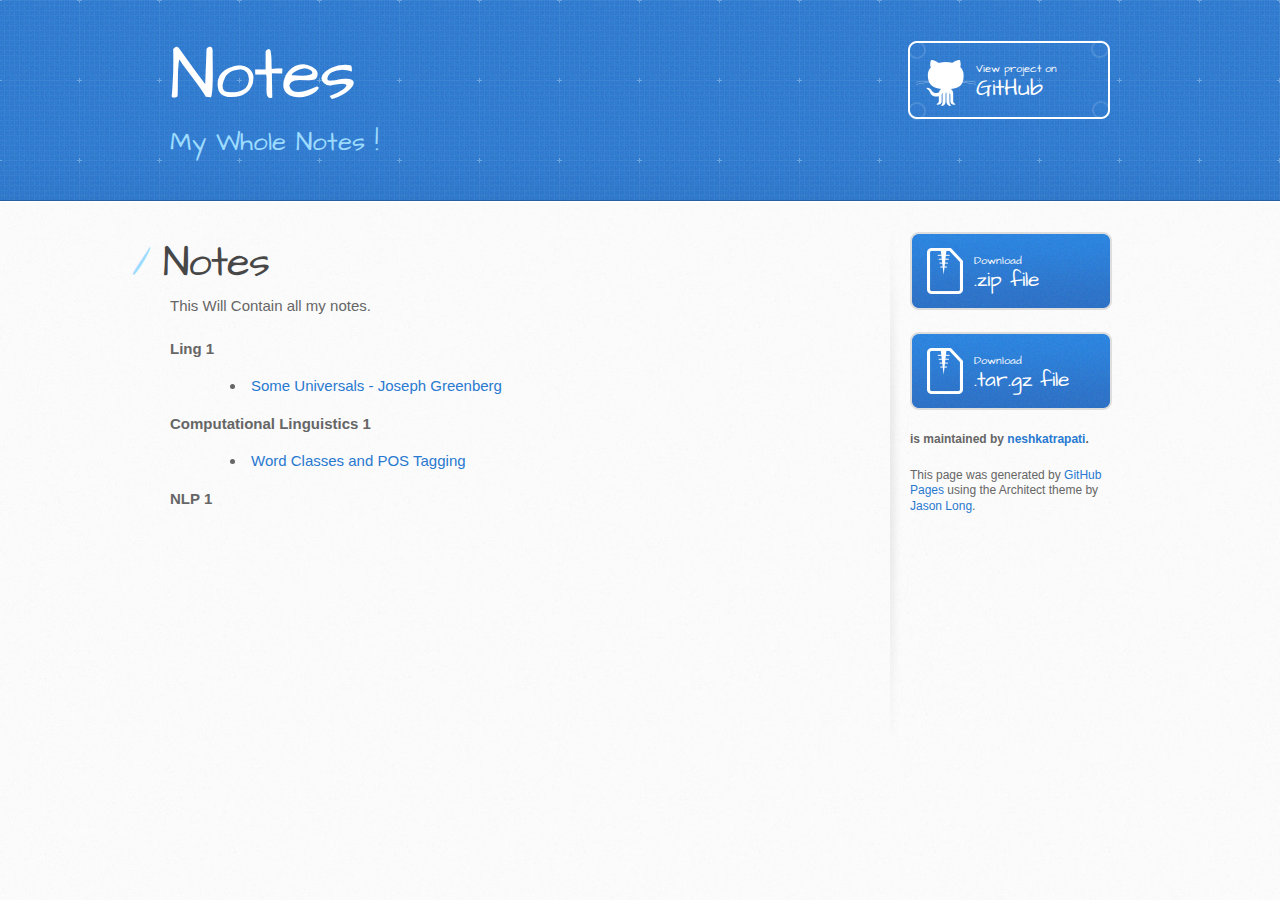
<file: index.html>
<!DOCTYPE html>
<html>
  <head>
    <meta charset='utf-8'>
    <meta http-equiv="X-UA-Compatible" content="chrome=1">
    <meta name="viewport" content="width=device-width, initial-scale=1, maximum-scale=1">
    <link href='https://fonts.googleapis.com/css?family=Architects+Daughter' rel='stylesheet' type='text/css'>
    <link rel="stylesheet" type="text/css" href="stylesheets/stylesheet.css" media="screen" />
    <link rel="stylesheet" type="text/css" href="stylesheets/pygment_trac.css" media="screen" />
    <link rel="stylesheet" type="text/css" href="stylesheets/print.css" media="print" />

    <!--[if lt IE 9]>
    <script src="//html5shiv.googlecode.com/svn/trunk/html5.js"></script>
    <![endif]-->

    <title>Notes by neshkatrapati</title>
  </head>

  <body>
    <header>
      <div class="inner">
        <h1>Notes</h1>
        <h2>My Whole Notes !</h2>
        <a href="https://github.com/neshkatrapati/Notes" class="button"><small>View project on</small>GitHub</a>
      </div>
    </header>

    <div id="content-wrapper">
      <div class="inner clearfix">
        <section id="main-content">
          <h1>Notes</h1>
	

<p>This Will Contain all my notes.</p>
	<b>Ling 1</b>
	<ul>
		<li><a href = "notes/ling1/greenbergs_universals.html">Some Universals - Joseph Greenberg</a></li>
	</ul>
	<b>Computational Linguistics 1</b>
	<ul>
		<li><a href = "notes/cl1/chap8jm.html">Word Classes and POS Tagging</a></li>
	</ul>
	<b>NLP 1</b>
        </section>

        <aside id="sidebar">
          <a href="https://github.com/neshkatrapati/Notes/zipball/master" class="button">
            <small>Download</small>
            .zip file
          </a>
          <a href="https://github.com/neshkatrapati/Notes/tarball/master" class="button">
            <small>Download</small>
            .tar.gz file
          </a>

          <p class="repo-owner"><a href="https://github.com/neshkatrapati/Notes"></a> is maintained by <a href="https://github.com/neshkatrapati">neshkatrapati</a>.</p>

          <p>This page was generated by <a href="pages.github.com">GitHub Pages</a> using the Architect theme by <a href="http://twitter.com/jasonlong">Jason Long</a>.</p>
        </aside>
      </div>
    </div>

  
  </body>
</html>
</file>
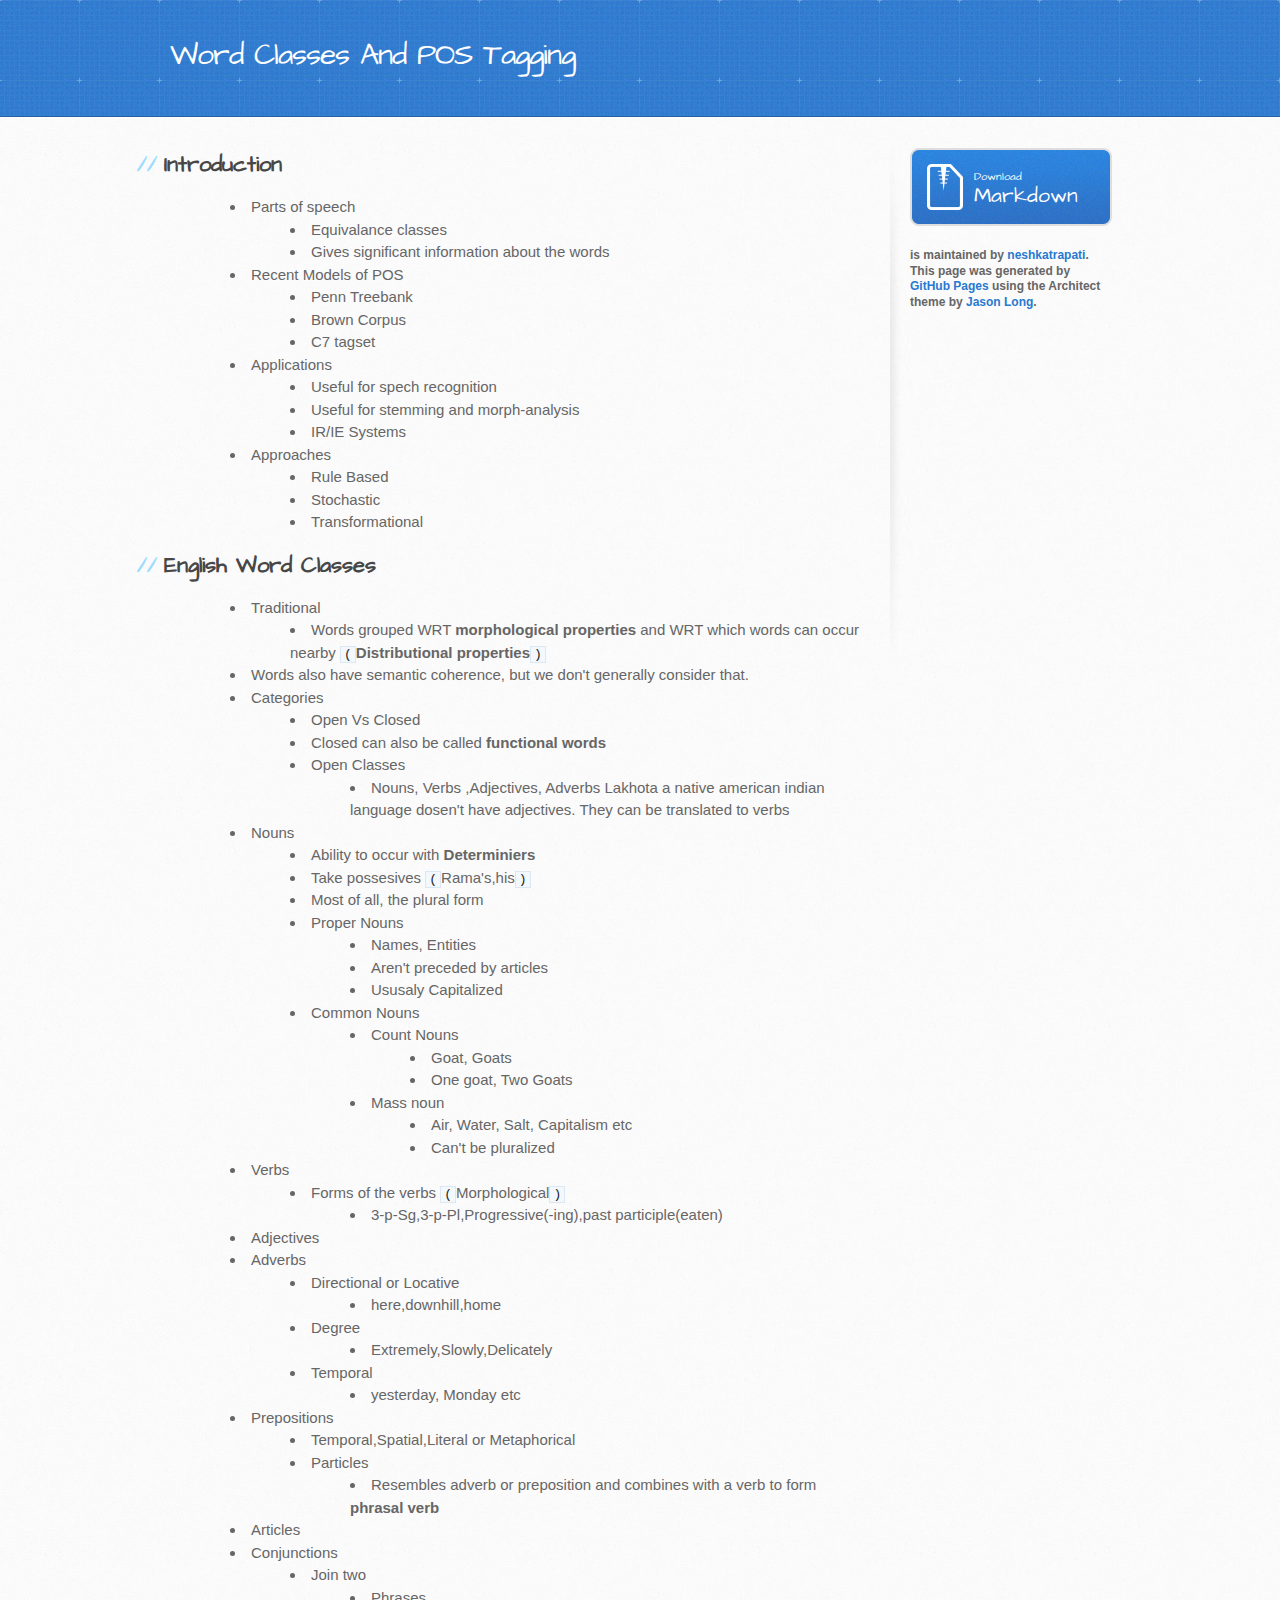
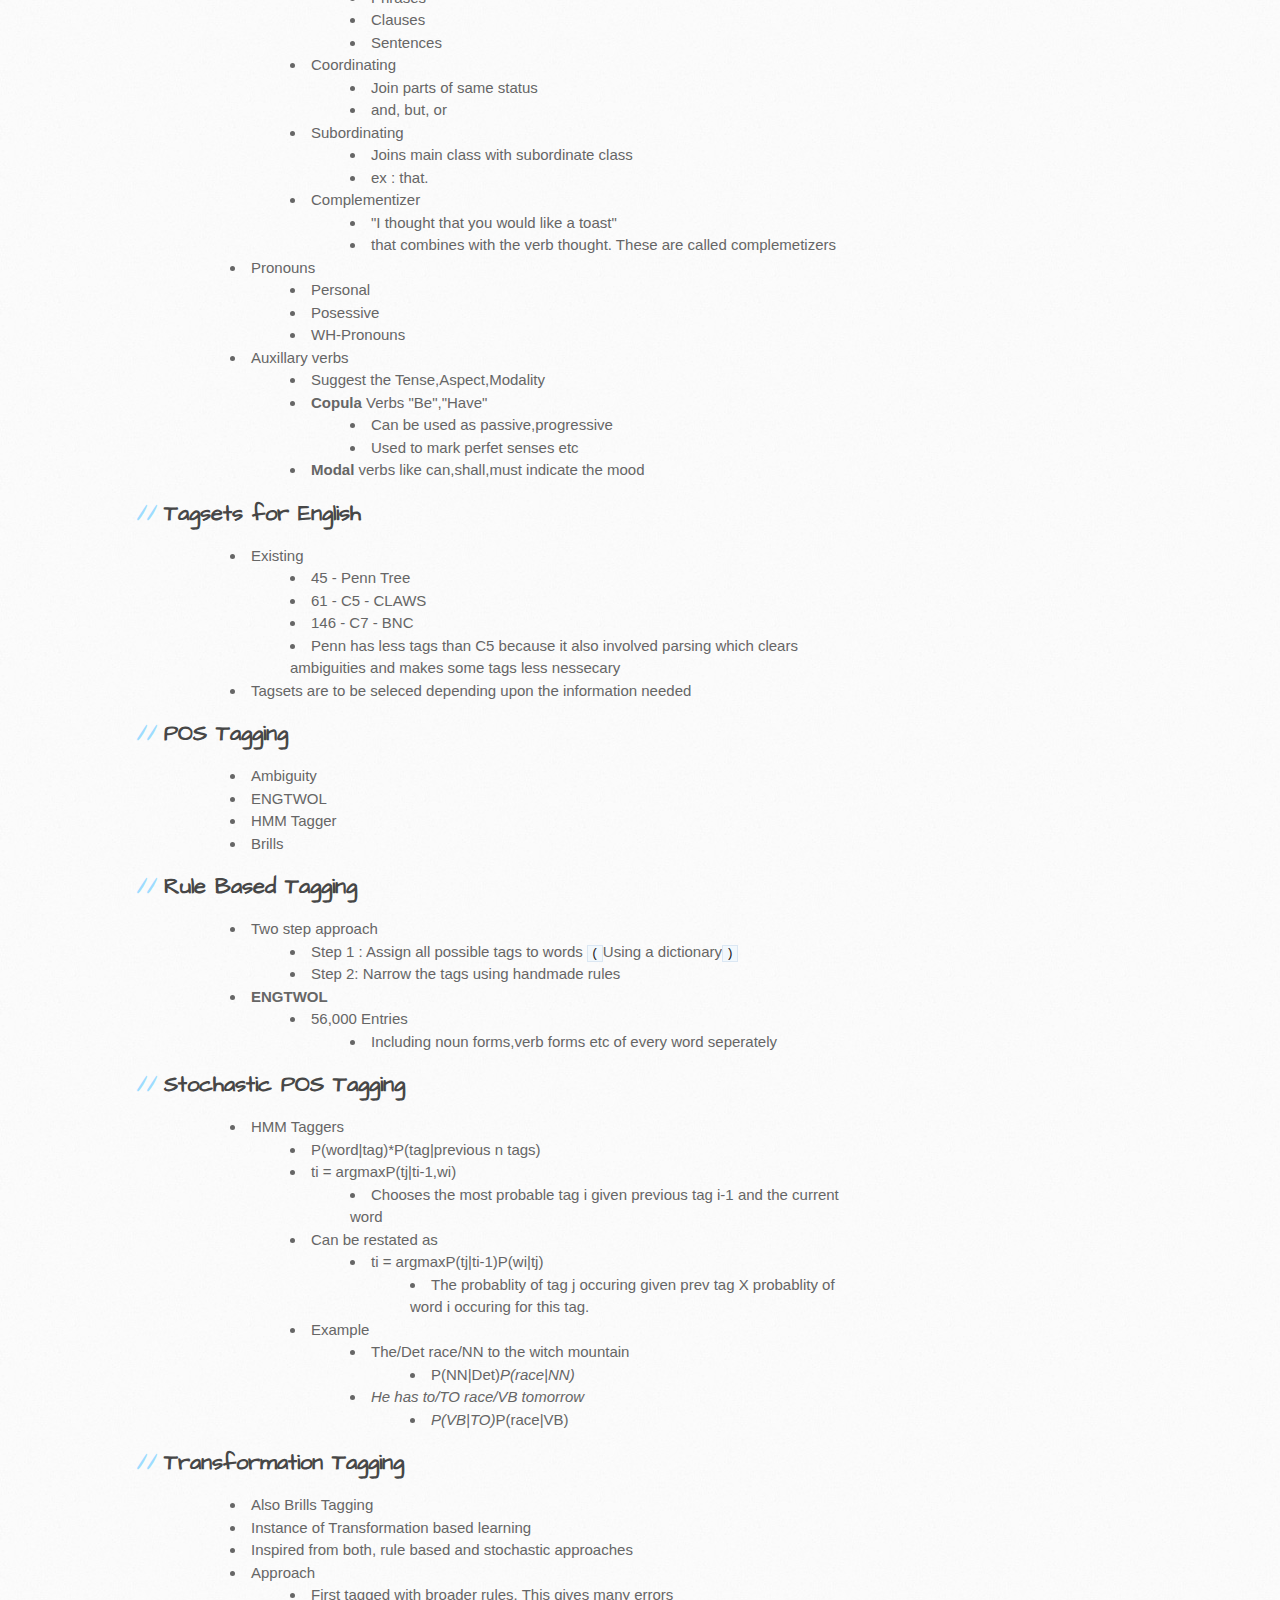
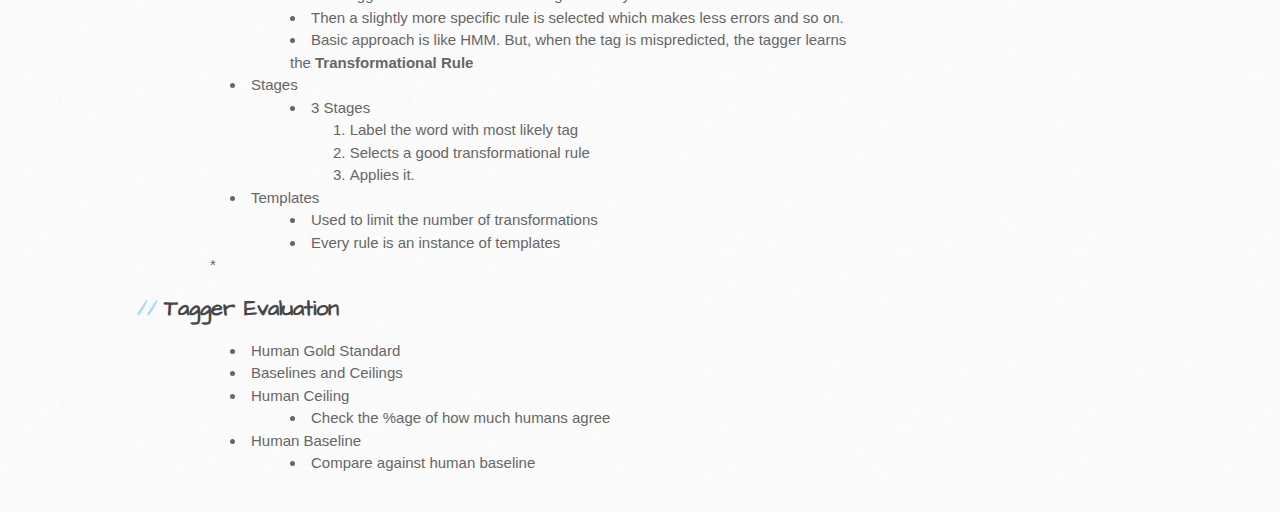
<file: notes/cl1/chap8jm.html>
<html>
<head>
    <meta charset='utf-8'>
    <meta http-equiv="X-UA-Compatible" content="chrome=1">
    <meta name="viewport" content="width=device-width, initial-scale=1, maximum-scale=1">
    <link href='https://fonts.googleapis.com/css?family=Architects+Daughter' rel='stylesheet' type='text/css'>
    <link rel="stylesheet" type="text/css" href="../../stylesheets/stylesheet.css" media="screen" />
    <link rel="stylesheet" type="text/css" href="../../stylesheets/pygment_trac.css" media="screen" />
    <link rel="stylesheet" type="text/css" href="../../stylesheets/print.css" media="print" />
</head>
<body>
    <header>
      <div class="inner">
	<h1 style="font-size:200%">Word Classes And POS Tagging</h1>
      </div>
    </header>


<div id="content-wrapper">
      <div class="inner clearfix">
        <section id="main-content">
<h2>Introduction</h2>

<ul>
<li>Parts of speech
<ul><li>Equivalance classes</li>
<li>Gives significant information about the words </li></ul></li>
<li>Recent Models of POS
<ul><li>Penn Treebank</li>
<li>Brown Corpus </li>
<li>C7 tagset</li></ul></li>
<li>Applications
<ul><li>Useful for spech recognition</li>
<li>Useful for stemming and morph-analysis</li>
<li>IR/IE Systems</li></ul></li>
<li>Approaches
<ul><li>Rule Based</li>
<li>Stochastic</li>
<li>Transformational</li></ul></li>
</ul>

<h2>English Word Classes</h2>

<ul>
<li>Traditional

<ul><li>Words grouped WRT <strong>morphological properties</strong> and WRT which words can occur nearby <code>(</code><strong>Distributional properties</strong><code>)</code></li></ul>

</li>
<li>Words also have semantic coherence, but we don't generally consider that.</li>
<li>Categories
<ul><li>Open Vs Closed</li>
<li>Closed can also be called <strong>functional words</strong></li>
<li>Open Classes
<ul><li>  Nouns, Verbs ,Adjectives, Adverbs
Lakhota a native american indian language dosen't have adjectives. They can be translated to verbs</li></ul></li></ul></li>
<li>Nouns 

<ul><li>Ability to occur with <strong>Determiniers</strong></li>
<li>Take possesives <code>(</code>Rama's,his<code>)</code></li>
<li>Most of all, the plural form </li>
<li>Proper Nouns 
<ul><li>Names, Entities </li>
<li>Aren't preceded by articles</li>
<li>Ususaly Capitalized</li></ul></li>
<li>Common Nouns 
<ul><li>Count Nouns 
<ul><li>Goat, Goats </li>
<li>One goat, Two Goats</li></ul></li>
<li>Mass noun 
<ul><li>Air, Water, Salt, Capitalism etc </li>
<li>Can't be pluralized </li></ul></li></ul></li></ul>

</li>
<li>Verbs 

<ul><li>Forms of the verbs <code>(</code>Morphological<code>)</code>
<ul><li>3-p-Sg,3-p-Pl,Progressive(-ing),past participle(eaten)</li></ul></li></ul>

</li>
<li>Adjectives</li>
<li>Adverbs 

<ul><li>Directional or Locative
<ul><li>here,downhill,home</li></ul></li>
<li>Degree
<ul><li>Extremely,Slowly,Delicately</li></ul></li>
<li>Temporal 
<ul><li>yesterday, Monday etc</li></ul></li></ul>

</li>
<li>Prepositions 

<ul><li>Temporal,Spatial,Literal or Metaphorical</li>
<li>Particles 
<ul><li>Resembles adverb or preposition and combines with a verb to form <strong>phrasal verb</strong></li></ul></li></ul>

</li>
<li>Articles</li>
<li>Conjunctions 

<ul><li>Join two 
<ul><li>Phrases</li>
<li>Clauses</li>
<li>Sentences</li></ul></li>
<li>Coordinating 
<ul><li>Join parts of same status </li>
<li>and, but, or </li></ul></li>
<li>Subordinating 
<ul><li>Joins main class with subordinate class</li>
<li>ex : that.</li></ul></li>
<li>Complementizer
<ul><li>"I thought that you would like a toast"</li>
<li>that combines with the verb thought. These are called complemetizers</li></ul></li></ul>

</li>
<li>Pronouns 

<ul><li>Personal</li>
<li>Posessive</li>
<li>WH-Pronouns</li></ul>

</li>
<li>Auxillary verbs 

<ul><li>Suggest the Tense,Aspect,Modality</li>
<li><strong>Copula</strong> Verbs "Be","Have"
<ul><li>Can be used as passive,progressive</li>
<li>Used to mark perfet senses etc</li></ul></li>
<li><strong>Modal</strong> verbs like can,shall,must indicate the mood</li></ul>

</li>
</ul>

<h2>Tagsets for English</h2>
</blockquote>

<ul>
<li>Existing 
<ul><li>45 - Penn Tree</li>
<li>61 - C5 - CLAWS</li>
<li>146 - C7 - BNC</li>
<li>Penn has less tags than C5 because it also involved parsing which clears ambiguities and makes some tags less nessecary</li></ul></li>
<li>Tagsets are to be seleced depending upon the information needed</li>
</ul>

<h2>POS Tagging</h2>

<ul>
<li>Ambiguity</li>
<li>ENGTWOL</li>
<li>HMM Tagger</li>
<li>Brills </li>
</ul>

<h2>Rule Based Tagging</h2>

<ul>
<li>Two step approach 
<ul><li>Step 1 : Assign all possible tags to words <code>(</code>Using a dictionary<code>)</code></li>
<li>Step 2: Narrow the tags using handmade rules</li></ul></li>
<li><strong>ENGTWOL</strong>
<ul><li>56,000 Entries 
<ul><li>Including noun forms,verb forms etc of every word seperately</li></ul></li></ul></li>
</ul>

<h2>Stochastic POS Tagging</h2>

<ul>
<li>HMM Taggers
<ul><li>P(word|tag)*P(tag|previous n tags)</li>
<li>ti = argmaxP(tj|ti-1,wi)
<ul><li>Chooses the most probable tag i given previous tag i-1 and the current word </li></ul></li>
<li>Can be restated as 
<ul><li>ti = argmaxP(tj|ti-1)P(wi|tj)
<ul><li>The probablity of tag j occuring given prev tag X probablity of word i occuring for this tag.</li></ul></li></ul></li>
<li>Example 
<ul><li>The/Det race/NN to the witch mountain
<ul><li>P(NN|Det)<em>P(race|NN)</li></ul></li>
<li>He has to/TO race/VB tomorrow 
<ul><li>P(VB|TO)</em>P(race|VB)</li></ul></li></ul></li></ul></li>
</ul>

<h2>Transformation Tagging</h2>

<ul>
<li>Also Brills Tagging </li>
<li>Instance of Transformation based learning </li>
<li>Inspired from both, rule based and stochastic approaches</li>
<li>Approach 
<ul><li>First tagged with broader rules. This gives many errors</li>
<li>Then a slightly more specific rule is selected which makes less errors and so on. </li>
<li>Basic approach is like HMM. But, when the tag is mispredicted, the tagger learns the <strong>Transformational Rule</strong></li></ul></li>
<li>Stages 
<ul><li>3 Stages
<ol><li>Label the word with most likely tag</li>
<li>Selects a good transformational rule </li>
<li>Applies it.</li></ol></li></ul></li>
<li>Templates 
<ul><li>Used to limit the number of transformations </li>
<li>Every rule is an instance of templates</li></ul></li>
* 
</ul>

<h2>Tagger Evaluation</h2>

<ul>
<li>Human Gold Standard </li>
<li>Baselines and Ceilings</li>
<li>Human Ceiling 
<ul><li>Check the %age of how much humans agree</li></ul></li>
<li>Human Baseline 
<ul><li>Compare against human baseline</li></ul></li>
</ul>
</section>
<aside id="sidebar">
 <a href="Chap8JM.md" class="button">
            <small>Download </small>
            Markdown
          </a>

          <p class="repo-owner"><a href="https://github.com/neshkatrapati/Notes"></a> is maintained by <a href="https://github.com/neshkatrapati">neshkatrapati</a>.

          This page was generated by <a href="pages.github.com">GitHub Pages</a> using the Architect theme by <a href="http://twitter.com/jasonlong">Jason Long</a>.
        </aside>
</div>
</div>
</html>
</file>
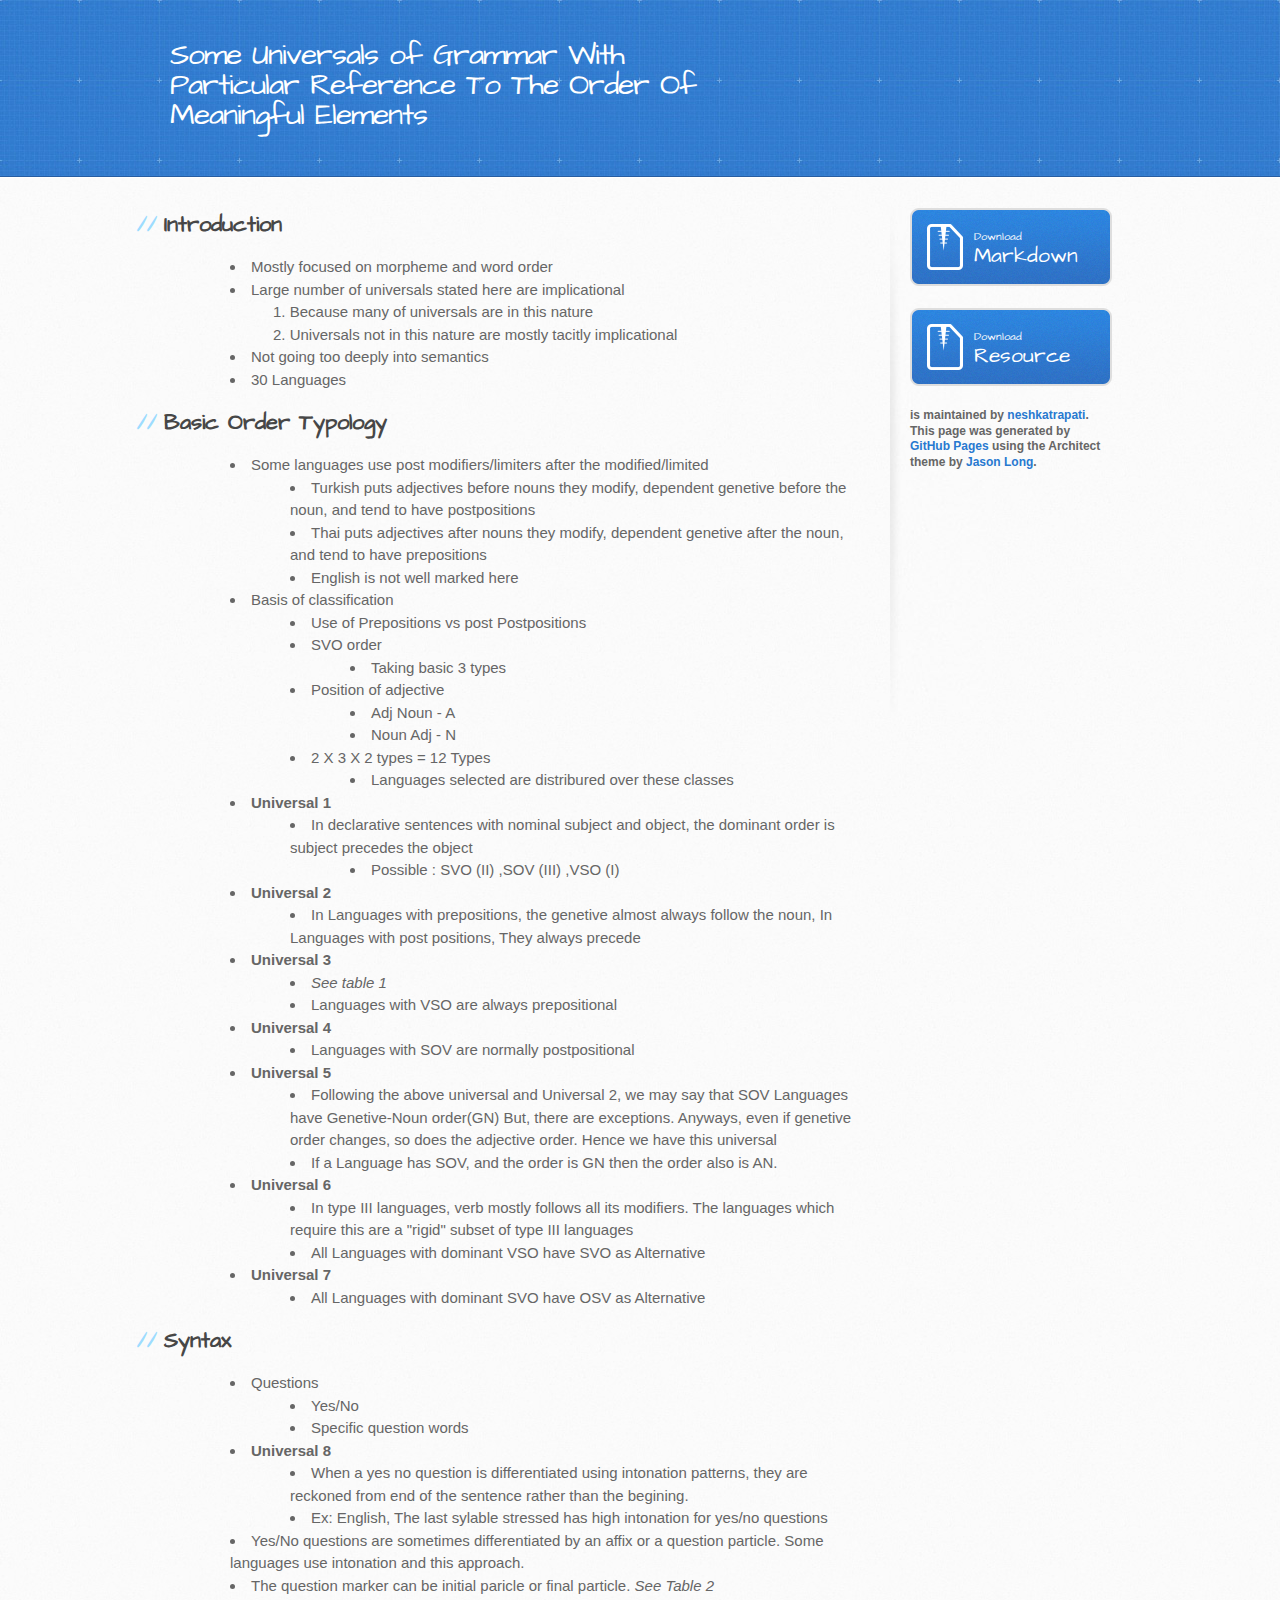
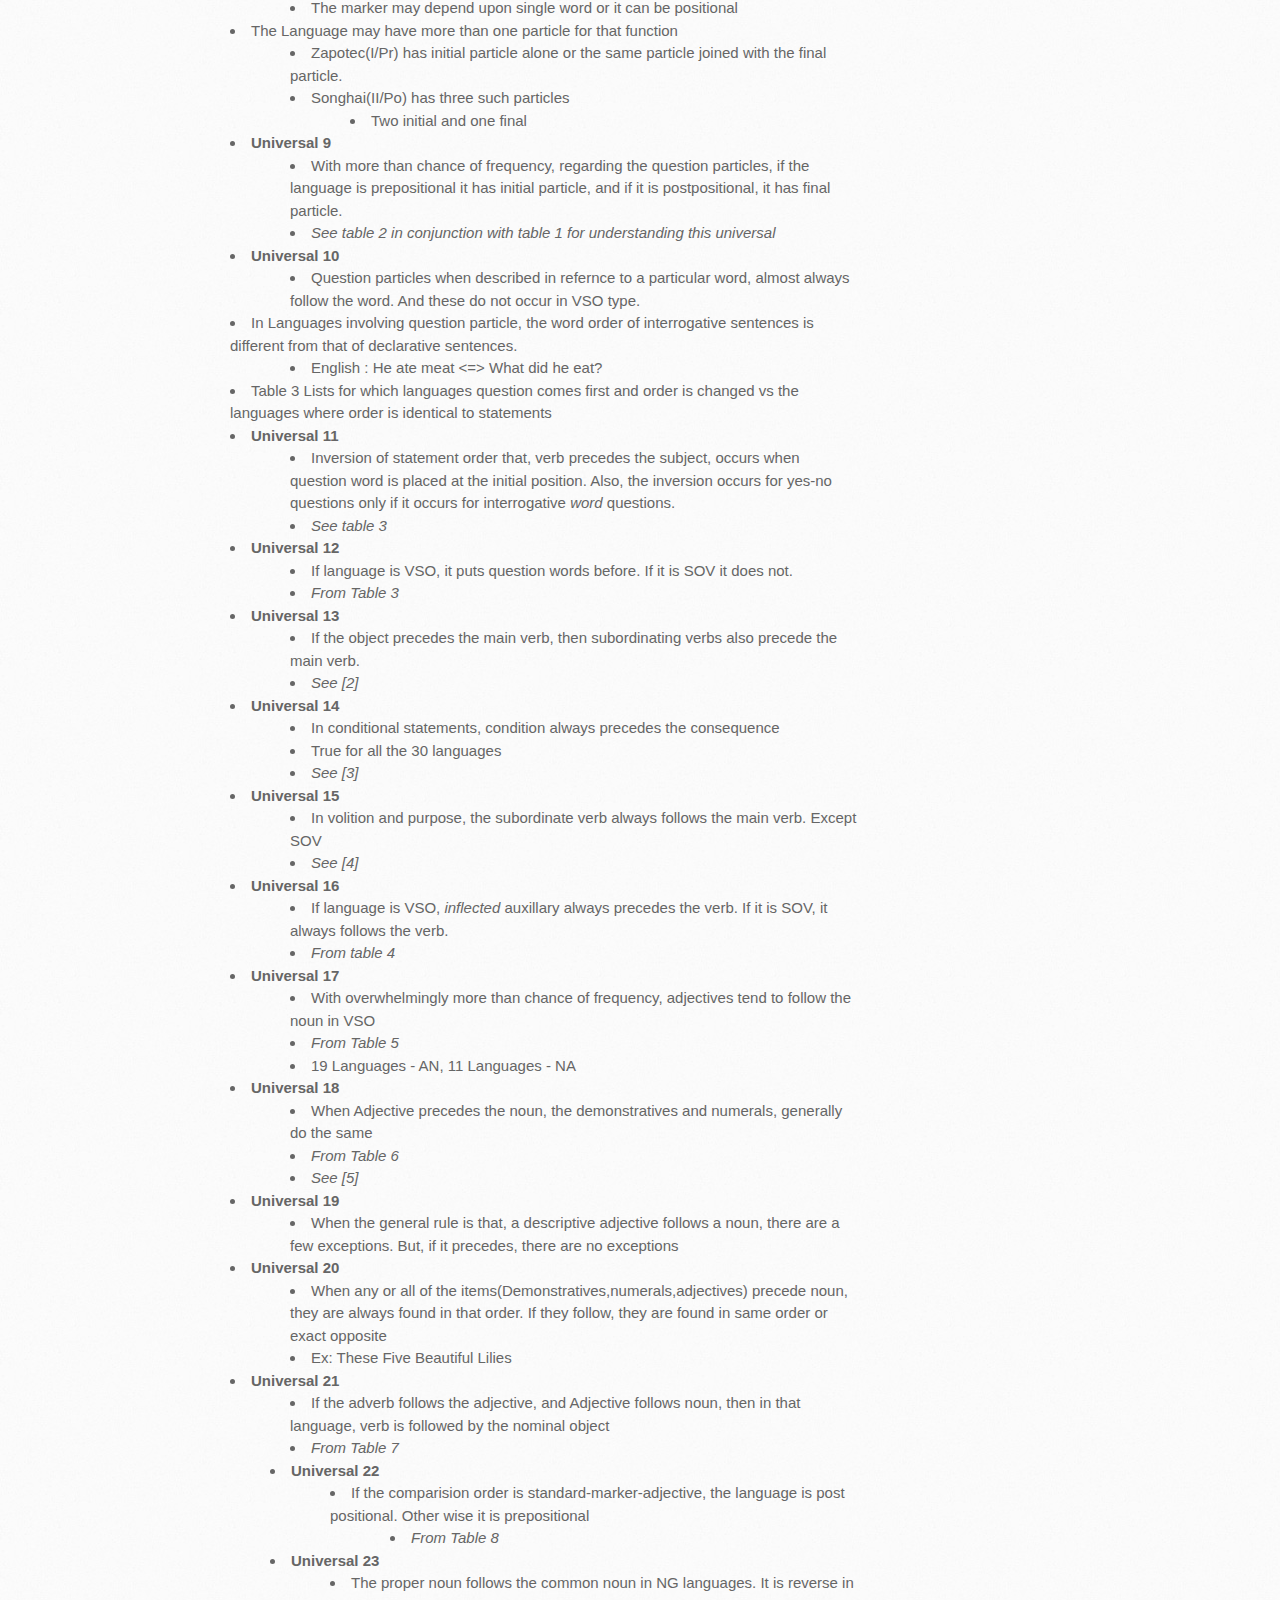
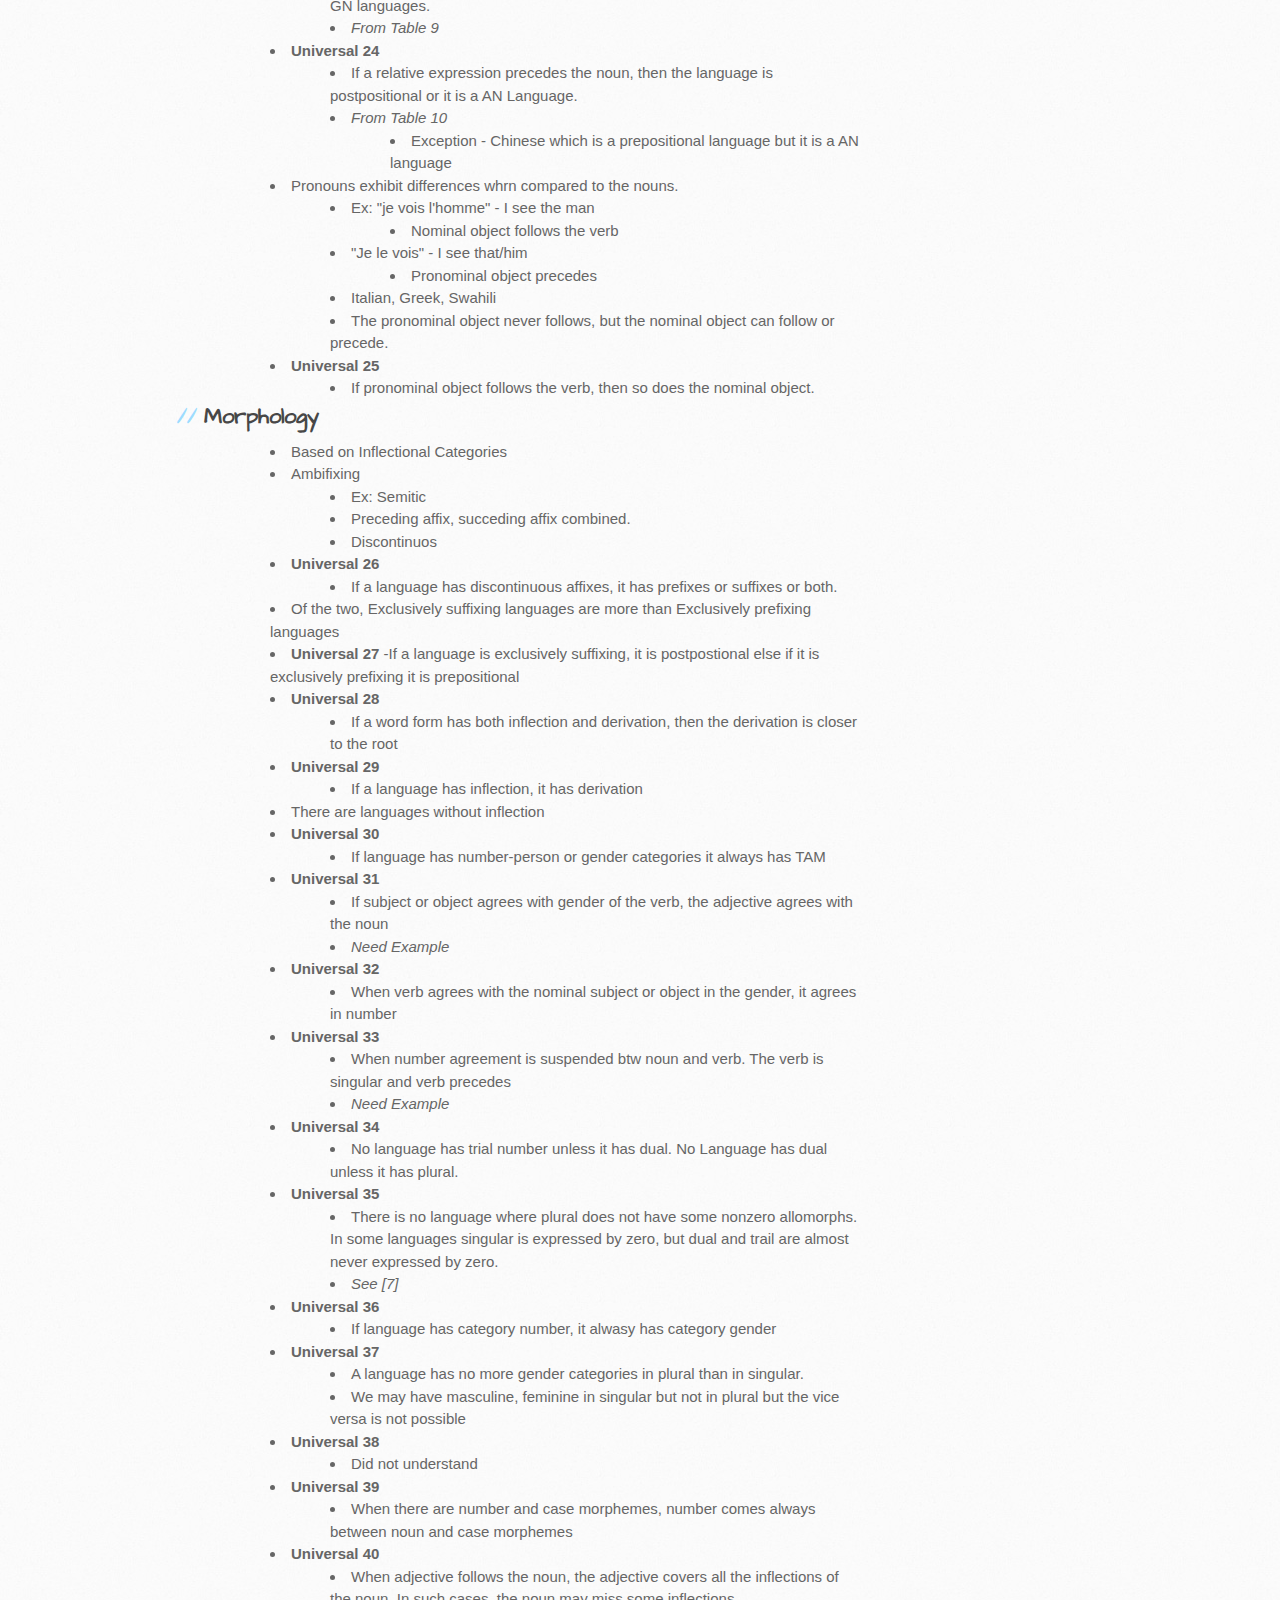
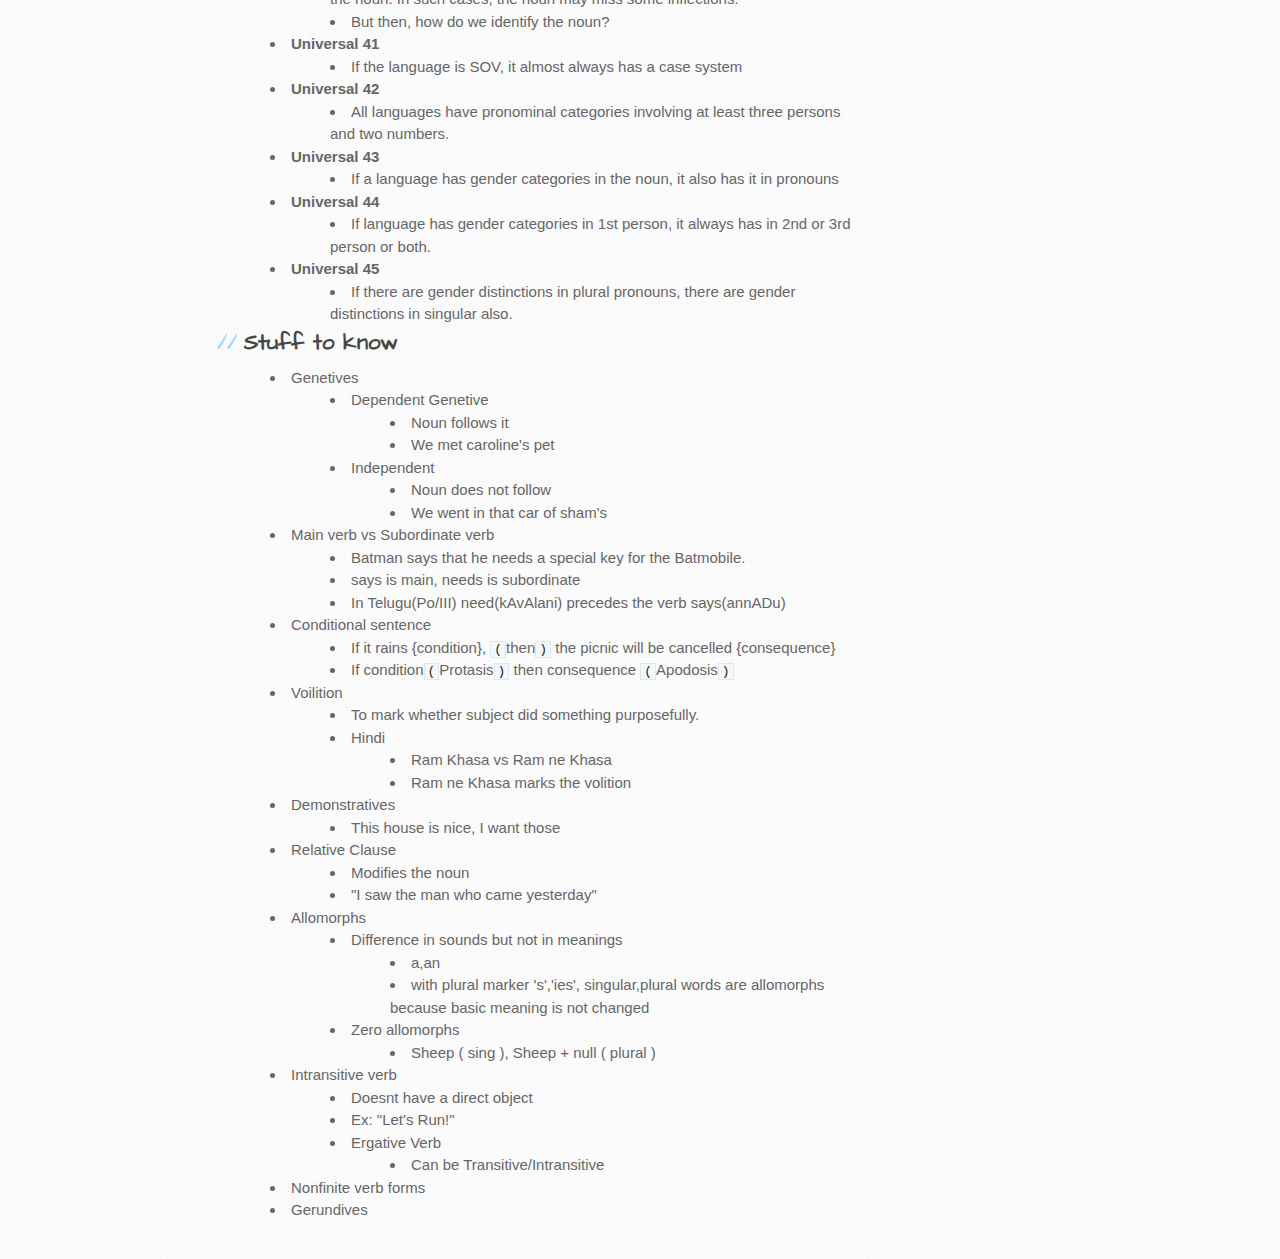
<file: notes/ling1/greenbergs_universals.html>
<html>
<head>
    <meta charset='utf-8'>
    <meta http-equiv="X-UA-Compatible" content="chrome=1">
    <meta name="viewport" content="width=device-width, initial-scale=1, maximum-scale=1">
    <link href='https://fonts.googleapis.com/css?family=Architects+Daughter' rel='stylesheet' type='text/css'>
    <link rel="stylesheet" type="text/css" href="../../stylesheets/stylesheet.css" media="screen" />
    <link rel="stylesheet" type="text/css" href="../../stylesheets/pygment_trac.css" media="screen" />
    <link rel="stylesheet" type="text/css" href="../../stylesheets/print.css" media="print" />
</head>
<body>
    <header>
      <div class="inner">
	<h1 style="font-size:200%">Some Universals of Grammar With Particular Reference To The Order Of Meaningful Elements</h1>
      </div>
    </header>

<div id="content-wrapper">
      <div class="inner clearfix">
        <section id="main-content">
<h2>Introduction</h2>

<ul>
<li>Mostly focused on morpheme and word order</li>
<li>Large number of universals stated here are implicational
<ol><li>Because many of universals are in this nature </li>
<li>Universals not in this nature are mostly tacitly implicational</li></ol></li>
<li>Not going too deeply into semantics </li>
<li>30 Languages</li>
</ul>

<h2>Basic Order Typology</h2>

<ul>
<li>Some languages use post modifiers/limiters after the 
modified/limited 
<ul><li>Turkish puts adjectives before nouns they modify, dependent genetive before the noun, and tend to have postpositions</li>
<li>Thai puts adjectives after nouns they modify, dependent genetive after the noun, and tend to have prepositions</li>
<li>English is not well marked here</li></ul></li>
<li>Basis of classification 

<ul><li>Use of Prepositions vs post Postpositions</li>
<li>SVO order
<ul><li>Taking basic 3 types</li></ul></li>
<li>Position of adjective 
<ul><li>Adj Noun - A</li>
<li>Noun Adj - N</li></ul></li>
<li>2 X 3 X 2 types = 12 Types 
<ul><li>Languages selected are distribured over these classes</li></ul></li></ul></li>
<li><strong>Universal 1</strong> 

<ul><li>In declarative sentences with nominal subject and object, the dominant order is subject precedes the object 
<ul><li>Possible : SVO (II) ,SOV (III) ,VSO (I)</li></ul></li></ul></li>
<li><strong>Universal 2</strong>
<ul><li>In Languages with prepositions, the genetive almost always follow the noun, In Languages with post positions, They always precede</li></ul></li>
<li><strong>Universal 3</strong>

<ul><li><em>See table 1</em></li>
<li>Languages with VSO are always prepositional</li></ul></li>
<li><strong>Universal 4</strong>

<ul><li>Languages with SOV are normally postpositional</li></ul></li>
<li><strong>Universal 5</strong>

<ul><li>Following the above universal and Universal 2, we may say that SOV Languages have Genetive-Noun order(GN) But, there are exceptions. Anyways, even if genetive order changes, so does the adjective order. Hence we have this universal</li>
<li>If a Language has SOV, and the order is GN then the order also is AN.</li></ul></li>
<li><strong>Universal 6</strong>
<ul><li>In type III languages, verb mostly follows all its modifiers. The languages which require this are a "rigid" subset of type III languages</li>
<li>All Languages with dominant VSO have SVO as Alternative</li></ul></li>
<li><strong>Universal 7</strong>
<ul><li>All Languages with dominant SVO have OSV as Alternative</li></ul></li>
</ul>

<h2>Syntax</h2>

<ul>
<li>Questions 
<ul><li>Yes/No </li>
<li>Specific question words</li></ul></li>
<li><strong>Universal 8</strong>
<ul><li>When a yes no question is differentiated using intonation patterns, they are reckoned from end of the sentence rather than the begining.</li>
<li>Ex: English, The last sylable stressed has high intonation for yes/no questions</li></ul></li>
<li>Yes/No questions are sometimes differentiated by an affix or a question particle. Some languages use intonation and this approach.</li>
<li>The question marker can be initial paricle or final particle. <em>See Table 2</em>
<ul><li>The marker may depend upon single word or it can be positional</li></ul></li>
<li>The Language may have more than one particle for that function

<ul><li>Zapotec(I/Pr) has initial particle alone or the same particle joined with the final particle.</li>
<li>Songhai(II/Po) has three such particles
<ul><li>Two initial and one final</li></ul></li></ul></li>
<li><strong>Universal 9</strong>

<ul><li>With more than chance of frequency, regarding the question particles, if the language is prepositional it has initial particle, and if it is postpositional, it has final particle.</li>
<li><em>See table 2 in conjunction with table 1 for understanding this universal</em> </li></ul></li>
<li><strong>Universal 10</strong>

<ul><li>Question particles when described in refernce to a particular word, almost always follow the word. And these do not occur in VSO type.</li></ul></li>
<li>In Languages involving question particle, the word order of interrogative sentences is different from that of declarative sentences.

<ul><li>English : He ate meat &lt;=> What did he eat?</li></ul></li>
<li>Table 3 Lists for which languages question comes first and order is changed vs the languages where order is identical to statements</li>
<li><strong>Universal 11</strong>

<ul><li>Inversion of statement order that, verb precedes the subject, occurs when question word is placed at the initial position. Also, the inversion occurs for yes-no questions only if it occurs for interrogative <em>word</em> questions.</li>
<li><em>See table 3</em></li></ul></li>
<li><strong>Universal 12</strong>

<ul><li>If language is VSO, it puts question words before. If it is SOV it does not.</li>
<li><em>From Table 3</em></li></ul></li>
<li><strong>Universal 13</strong>

<ul><li>If the object precedes the main verb, then subordinating verbs also precede the main verb.</li>
<li><em>See [2]</em></li></ul></li>
<li><strong>Universal 14</strong>

<ul><li>In conditional statements, condition always precedes the consequence</li>
<li>True for all the 30 languages</li>
<li><em>See [3]</em> </li></ul></li>
<li><strong>Universal 15</strong>

<ul><li>In volition and purpose, the subordinate verb always follows the main verb. Except SOV</li>
<li><em>See [4]</em></li></ul></li>
<li><strong>Universal 16</strong>

<ul><li>If language is VSO, <em>inflected</em> auxillary always precedes the verb. If it is SOV, it always follows the verb.</li>
<li><em>From table 4</em></li></ul></li>
<li><strong>Universal 17</strong>

<ul><li>With overwhelmingly more than chance of frequency, adjectives tend to follow the noun in VSO</li>
<li><em>From Table 5</em></li>
<li>19 Languages - AN, 11 Languages - NA </li></ul></li>
<li><strong>Universal 18</strong>

<ul><li>When Adjective precedes the noun, the demonstratives and numerals, generally do the same</li>
<li><em>From Table 6</em></li>
<li><em>See [5]</em></li></ul></li>
<li><strong>Universal 19</strong>

<ul><li>When the general rule is that, a descriptive adjective follows a noun, there are a few exceptions. But, if it precedes, there are no exceptions</li></ul></li>
<li><strong>Universal 20</strong>

<ul><li>When any or all of the items(Demonstratives,numerals,adjectives) precede noun, they are always found in that order. If they follow, they are found in same order or exact opposite</li>
<li>Ex: These Five Beautiful Lilies</li></ul></li>
<li><strong>Universal 21</strong>
<ul><li>If the adverb follows the adjective, and Adjective follows noun, then in that language, verb is followed by the nominal object</li>
<li><em>From Table 7</em></li></ul></li>
<ul>
<li><strong>Universal 22</strong>

<ul><li>If the comparision order is standard-marker-adjective, the language is post positional. Other wise it is prepositional
<ul><li><em>From Table 8</em></li></ul></li></ul></li>
<li><strong>Universal 23</strong>

<ul><li>The proper noun follows the common noun in NG languages. It is reverse in GN languages.</li>
<li><em>From Table 9</em></li></ul></li>
<li><strong>Universal 24</strong>

<ul><li>If a relative expression precedes the noun, then the language is postpositional or it is a AN Language.</li>
<li><em>From Table 10</em>
<ul><li>Exception - Chinese which is a prepositional language but it is a AN language</li></ul></li></ul></li>
<li>Pronouns exhibit differences whrn compared to the nouns. 

<ul><li>Ex: "je vois l'homme" - I see the man
<ul><li>Nominal object follows the verb</li></ul></li>
<li>"Je le vois" - I see that/him 
<ul><li>Pronominal object precedes</li></ul></li>
<li>Italian, Greek, Swahili</li>
<li>The pronominal object never follows, but the nominal object can follow or precede.</li></ul></li>
<li><strong>Universal 25</strong>

<ul><li>If pronominal object follows the verb, then so does the nominal object.</li></ul></li>
</ul>

<h2>Morphology</h2>

<ul>
<li>Based on Inflectional Categories</li>
<li>Ambifixing
<ul><li>Ex: Semitic</li>
<li>Preceding affix, succeding affix combined.</li>
<li>Discontinuos</li></ul></li>
<li><strong>Universal 26</strong>

<ul><li>If a language has discontinuous affixes, it has prefixes or suffixes or both.</li></ul></li>
<li>Of the two, Exclusively suffixing languages are more than Exclusively prefixing languages</li>
<li><strong>Universal 27</strong>
-If a language is exclusively suffixing, it is postpostional else if it is exclusively prefixing it is prepositional</li>
<li><strong>Universal 28</strong>

<ul><li>If a word form has both inflection and derivation, then the derivation is closer to the root</li></ul></li>
<li><strong>Universal 29</strong>

<ul><li>If a language has inflection, it has derivation</li></ul></li>
<li>There are languages without inflection</li>
<li><strong>Universal 30</strong>

<ul><li>If language has number-person or gender categories it always has TAM</li></ul></li>
<li><strong>Universal 31</strong>

<ul><li>If subject or object agrees with gender of the verb, the adjective agrees with the noun </li>
<li><em>Need Example</em></li></ul></li>
<li><strong>Universal 32</strong>
<ul><li>When verb agrees with the nominal subject or object in the gender, it agrees in number</li></ul></li>
<li><strong>Universal 33</strong>
<ul><li>When number agreement is suspended btw noun and verb. The verb is singular and verb precedes</li>
<li><em>Need Example</em></li></ul></li>
<li><strong>Universal 34</strong>
<ul><li>No language has trial number unless it has dual. No Language has dual unless it has plural.</li></ul></li>
<li><strong>Universal 35</strong>

<ul><li>There is no language where plural does not have some nonzero allomorphs. In some languages singular is expressed by zero, but dual and trail are almost never expressed by zero.</li>
<li><em>See [7]</em></li></ul></li>
<li><strong>Universal 36</strong>

<ul><li>If language has category number, it alwasy has category gender</li></ul></li>
<li><strong>Universal 37</strong>

<ul><li>A language has no more gender categories in plural than in singular.</li>
<li>We may have masculine, feminine in singular but not in plural but the vice versa is not possible</li></ul></li>
<li><strong>Universal 38</strong>

<ul><li>Did not understand</li></ul></li>
<li><strong>Universal 39</strong>
<ul><li>When there are number and case morphemes, number comes always between noun and case morphemes</li></ul></li>
<li><strong>Universal 40</strong>
<ul><li>When adjective follows the noun, the adjective covers all the inflections of the noun. In such cases, the noun may miss some inflections.</li>
<li>But then, how do we identify the noun?</li></ul></li>
<li><strong>Universal 41</strong>
<ul><li>If the language is SOV, it almost always has a case system </li></ul></li>
<li><strong>Universal 42</strong>
<ul><li>All languages have pronominal categories involving at least three persons and two numbers.</li></ul></li>
<li><strong>Universal 43</strong>
<ul><li>If a language has gender categories in the noun, it also has it in pronouns </li></ul></li>
<li><strong>Universal 44</strong>
<ul><li>If language has gender categories in 1st person, it always has in 2nd or 3rd person or both.</li></ul></li>
<li><strong>Universal 45</strong>

<ul><li>If there are gender distinctions in plural pronouns, there are gender distinctions in singular also.</li></ul></li>
<h2>Stuff to know</h2>
<li>Genetives

<ul><li>Dependent Genetive 
<ul><li>Noun follows it </li>
<li>We met caroline's pet</li></ul></li>
<li>Independent
<ul><li>Noun does not follow</li>
<li>We went in that car of sham's </li></ul></li></ul></li>
<li>Main verb vs Subordinate verb

<ul><li>Batman says that he needs a special key for the Batmobile.</li>
<li>says is main, needs is subordinate</li>
<li>In Telugu(Po/III) need(kAvAlani) precedes the verb says(annADu) </li></ul></li>
<li>Conditional sentence

<ul><li>If it rains {condition}, <code>(</code>then<code>)</code> the picnic will be cancelled {consequence}</li>
<li>If condition<code>(</code>Protasis<code>)</code> then consequence <code>(</code>Apodosis<code>)</code></li></ul></li>
<li>Voilition 
<ul><li>To mark whether subject did something purposefully. </li>
<li>Hindi 
<ul><li>Ram Khasa vs Ram ne Khasa</li>
<li>Ram ne Khasa marks the volition</li></ul></li></ul></li>
<li>Demonstratives

<ul><li>This house is nice, I want those</li></ul></li>
<li>Relative Clause

<ul><li>Modifies the noun </li>
<li>"I saw the man who came yesterday"</li></ul></li>
<li>Allomorphs
<ul><li>Difference in sounds but not in meanings
<ul><li>a,an </li>
<li>with plural marker 's','ies', singular,plural words are allomorphs because basic meaning is not changed</li></ul></li>
<li>Zero allomorphs 
<ul><li>Sheep ( sing ), Sheep + null ( plural )</li></ul></li></ul></li>
<li>Intransitive verb
<ul><li>Doesnt have a direct object</li>
<li>Ex: "Let's Run!"</li>
<li>Ergative Verb
<ul><li>Can be Transitive/Intransitive</li></ul></li></ul></li>
<li>Nonfinite verb forms</li>
<li>Gerundives</li>
</ul>

</section>
<aside id="sidebar">
 <a href="greenbergs_universals.md" class="button">
            <small>Download </small>
            Markdown
          </a>
          <a href="greenberg.pdf" class="button">
            <small>Download</small>
            Resource
          </a>

          <p class="repo-owner"><a href="https://github.com/neshkatrapati/Notes"></a> is maintained by <a href="https://github.com/neshkatrapati">neshkatrapati</a>.

          This page was generated by <a href="pages.github.com">GitHub Pages</a> using the Architect theme by <a href="http://twitter.com/jasonlong">Jason Long</a>.
        </aside>
</div>
</div>
</body>
</file>
<file: stylesheets/pygment_trac.css>
.highlight  { background: #ffffff; }
.highlight .c { color: #999988; font-style: italic } /* Comment */
.highlight .err { color: #a61717; background-color: #e3d2d2 } /* Error */
.highlight .k { font-weight: bold } /* Keyword */
.highlight .o { font-weight: bold } /* Operator */
.highlight .cm { color: #999988; font-style: italic } /* Comment.Multiline */
.highlight .cp { color: #999999; font-weight: bold } /* Comment.Preproc */
.highlight .c1 { color: #999988; font-style: italic } /* Comment.Single */
.highlight .cs { color: #999999; font-weight: bold; font-style: italic } /* Comment.Special */
.highlight .gd { color: #000000; background-color: #ffdddd } /* Generic.Deleted */
.highlight .gd .x { color: #000000; background-color: #ffaaaa } /* Generic.Deleted.Specific */
.highlight .ge { font-style: italic } /* Generic.Emph */
.highlight .gr { color: #aa0000 } /* Generic.Error */
.highlight .gh { color: #999999 } /* Generic.Heading */
.highlight .gi { color: #000000; background-color: #ddffdd } /* Generic.Inserted */
.highlight .gi .x { color: #000000; background-color: #aaffaa } /* Generic.Inserted.Specific */
.highlight .go { color: #888888 } /* Generic.Output */
.highlight .gp { color: #555555 } /* Generic.Prompt */
.highlight .gs { font-weight: bold } /* Generic.Strong */
.highlight .gu { color: #800080; font-weight: bold; } /* Generic.Subheading */
.highlight .gt { color: #aa0000 } /* Generic.Traceback */
.highlight .kc { font-weight: bold } /* Keyword.Constant */
.highlight .kd { font-weight: bold } /* Keyword.Declaration */
.highlight .kn { font-weight: bold } /* Keyword.Namespace */
.highlight .kp { font-weight: bold } /* Keyword.Pseudo */
.highlight .kr { font-weight: bold } /* Keyword.Reserved */
.highlight .kt { color: #445588; font-weight: bold } /* Keyword.Type */
.highlight .m { color: #009999 } /* Literal.Number */
.highlight .s { color: #d14 } /* Literal.String */
.highlight .na { color: #008080 } /* Name.Attribute */
.highlight .nb { color: #0086B3 } /* Name.Builtin */
.highlight .nc { color: #445588; font-weight: bold } /* Name.Class */
.highlight .no { color: #008080 } /* Name.Constant */
.highlight .ni { color: #800080 } /* Name.Entity */
.highlight .ne { color: #990000; font-weight: bold } /* Name.Exception */
.highlight .nf { color: #990000; font-weight: bold } /* Name.Function */
.highlight .nn { color: #555555 } /* Name.Namespace */
.highlight .nt { color: #000080 } /* Name.Tag */
.highlight .nv { color: #008080 } /* Name.Variable */
.highlight .ow { font-weight: bold } /* Operator.Word */
.highlight .w { color: #bbbbbb } /* Text.Whitespace */
.highlight .mf { color: #009999 } /* Literal.Number.Float */
.highlight .mh { color: #009999 } /* Literal.Number.Hex */
.highlight .mi { color: #009999 } /* Literal.Number.Integer */
.highlight .mo { color: #009999 } /* Literal.Number.Oct */
.highlight .sb { color: #d14 } /* Literal.String.Backtick */
.highlight .sc { color: #d14 } /* Literal.String.Char */
.highlight .sd { color: #d14 } /* Literal.String.Doc */
.highlight .s2 { color: #d14 } /* Literal.String.Double */
.highlight .se { color: #d14 } /* Literal.String.Escape */
.highlight .sh { color: #d14 } /* Literal.String.Heredoc */
.highlight .si { color: #d14 } /* Literal.String.Interpol */
.highlight .sx { color: #d14 } /* Literal.String.Other */
.highlight .sr { color: #009926 } /* Literal.String.Regex */
.highlight .s1 { color: #d14 } /* Literal.String.Single */
.highlight .ss { color: #990073 } /* Literal.String.Symbol */
.highlight .bp { color: #999999 } /* Name.Builtin.Pseudo */
.highlight .vc { color: #008080 } /* Name.Variable.Class */
.highlight .vg { color: #008080 } /* Name.Variable.Global */
.highlight .vi { color: #008080 } /* Name.Variable.Instance */
.highlight .il { color: #009999 } /* Literal.Number.Integer.Long */

.type-csharp .highlight .k { color: #0000FF }
.type-csharp .highlight .kt { color: #0000FF }
.type-csharp .highlight .nf { color: #000000; font-weight: normal }
.type-csharp .highlight .nc { color: #2B91AF }
.type-csharp .highlight .nn { color: #000000 }
.type-csharp .highlight .s { color: #A31515 }
.type-csharp .highlight .sc { color: #A31515 }
</file>
<file: stylesheets/print.css>
html, body, div, span, applet, object, iframe,
h1, h2, h3, h4, h5, h6, p, blockquote, pre,
a, abbr, acronym, address, big, cite, code,
del, dfn, em, img, ins, kbd, q, s, samp,
small, strike, strong, sub, sup, tt, var,
b, u, i, center,
dl, dt, dd, ol, ul, li,
fieldset, form, label, legend,
table, caption, tbody, tfoot, thead, tr, th, td,
article, aside, canvas, details, embed, 
figure, figcaption, footer, header, hgroup, 
menu, nav, output, ruby, section, summary,
time, mark, audio, video {
  margin: 0;
  padding: 0;
  border: 0;
  font-size: 100%;
  font: inherit;
  vertical-align: baseline;
}
/* HTML5 display-role reset for older browsers */
article, aside, details, figcaption, figure, 
footer, header, hgroup, menu, nav, section {
  display: block;
}
body {
  line-height: 1;
}
ol, ul {
  list-style: none;
}
blockquote, q {
  quotes: none;
}
blockquote:before, blockquote:after,
q:before, q:after {
  content: '';
  content: none;
}
table {
  border-collapse: collapse;
  border-spacing: 0;
}
body {
  font-size: 13px;
  line-height: 1.5; 
  font-family: 'Helvetica Neue', Helvetica, Arial, serif;
  color: #000;
}

a {
  color: #d5000d;
  font-weight: bold;
}

header {
  padding-top: 35px;
  padding-bottom: 10px;
}

header h1 {
  font-weight: bold;
  letter-spacing: -1px;
  font-size: 48px;
  color: #303030;
  line-height: 1.2;
}

header h2 {
  letter-spacing: -1px;
  font-size: 24px;
  color: #aaa;
  font-weight: normal;
  line-height: 1.3;
}
#downloads {
  display: none;
}
#main_content {
  padding-top: 20px;
}

code, pre {
  font-family: Monaco, "Bitstream Vera Sans Mono", "Lucida Console", Terminal;
  color: #222;
  margin-bottom: 30px;
  font-size: 12px;
}

code {
  padding: 0 3px;
}

pre {
  border: solid 1px #ddd;
  padding: 20px;
  overflow: auto;
}
pre code {
  padding: 0;
}

ul, ol, dl {
  margin-bottom: 20px;
}


/* COMMON STYLES */

table {
  width: 100%;
  border: 1px solid #ebebeb;
}

th {
  font-weight: 500;
}

td {
  border: 1px solid #ebebeb;
  text-align: center; 
  font-weight: 300;
}

form {
  background: #f2f2f2;
  padding: 20px;
  
}


/* GENERAL ELEMENT TYPE STYLES */

h1 {
  font-size: 2.8em;
} 

h2 {
  font-size: 22px;
  font-weight: bold;
  color: #303030;
  margin-bottom: 8px;
} 

h3 {
  color: #d5000d;
  font-size: 18px;
  font-weight: bold;
  margin-bottom: 8px;
} 
 
h4 {
  font-size: 16px;
  color: #303030;
  font-weight: bold;
} 

h5 {
  font-size: 1em;
  color: #303030;
} 

h6 {
  font-size: .8em;
  color: #303030;
} 

p {
  font-weight: 300;
  margin-bottom: 20px;
}
 
a {
  text-decoration: none;
}

p a {
  font-weight: 400;
}

blockquote {
  font-size: 1.6em;
  border-left: 10px solid #e9e9e9;
  margin-bottom: 20px;
  padding: 0 0 0 30px;
}

ul li {
  list-style: disc inside;
  padding-left: 20px;
}

ol li {
  list-style: decimal inside;
  padding-left: 3px;
}

dl dd {
  font-style: italic;
  font-weight: 100;
}

footer {
  margin-top: 40px;
  padding-top: 20px;
  padding-bottom: 30px;
  font-size: 13px;
  color: #aaa;
}

footer a {
  color: #666;
}

/* MISC */
.clearfix:after {
  clear: both;
  content: '.';
  display: block;
  visibility: hidden;
  height: 0;
}

.clearfix {display: inline-block;}
* html .clearfix {height: 1%;}
.clearfix {display: block;}
</file>
<file: stylesheets/stylesheet.css>
/* http://meyerweb.com/eric/tools/css/reset/ 
   v2.0 | 20110126
   License: none (public domain)
*/
html, body, div, span, applet, object, iframe,
h1, h2, h3, h4, h5, h6, p, blockquote, pre,
a, abbr, acronym, address, big, cite, code,
del, dfn, img, ins, kbd, q, s, samp,
small, strike, sub, sup, tt, var,
 u, i, center,
dl, dt, dd, 
fieldset, form, label, legend,
table, caption, tbody, tfoot, thead, tr, th, td,
article, aside, canvas, details, embed, 
figure, figcaption, footer, header, hgroup, 
menu, nav, output, ruby, section, summary,
time, mark, audio, video {
	margin: 0;
	padding: 0;
	border: 0;
	font-size: 100%;
	font: inherit;
	vertical-align: baseline;
}
/* HTML5 display-role reset for older browsers */
article, aside, details, figcaption, figure, 
footer, header, hgroup, menu, nav, section {
	display: block;
}
body {
	line-height: 1;
}
ol, ul {
	list-style: none;
}
blockquote, q {
	quotes: none;
}
blockquote:before, blockquote:after,
q:before, q:after {
	content: '';
	content: none;
}
table {
	border-collapse: collapse;
	border-spacing: 0;
}

/* LAYOUT STYLES */
body {
  font-size: 15px;
  line-height: 1.5; 
  background: #fafafa url(../images/body-bg.jpg) 0 0 repeat;
  font-family: 'Helvetica Neue', Helvetica, Arial, serif;
  font-weight: 400;
  color: #666;
}

a {
  color: #2879d0;
}
a:hover {
  color: #2268b2;
}

header {
  padding-top: 40px;
  padding-bottom: 40px;
  font-family: 'Architects Daughter', 'Helvetica Neue', Helvetica, Arial, serif; 
  background: #2e7bcf url(../images/header-bg.jpg) 0 0 repeat-x;
  border-bottom: solid 1px #275da1;
}

header h1 {
  letter-spacing: -1px;
  font-size: 72px;
  color: #fff;
  line-height: 1;
  margin-bottom: 0.2em;
  width: 540px;
}

header h2 {
  font-size: 26px;
  color: #9ddcff;
  font-weight: normal;
  line-height: 1.3;
  width: 540px;
  letter-spacing: 0;
}

.inner {
  position: relative;
  width: 940px;
  margin: 0 auto;
}

#content-wrapper {
  border-top: solid 1px #fff;
  padding-top: 30px;
}

#main-content {
  width: 690px;
  float: left;
}

#main-content img {
  max-width: 100%;
}

aside#sidebar {
  width: 200px;
  padding-left: 20px;
  min-height: 504px;
  float: right;
  background: transparent url(../images/sidebar-bg.jpg) 0 0 no-repeat;
  font-size: 12px;
  line-height: 1.3;
}

aside#sidebar p.repo-owner,
aside#sidebar p.repo-owner a {
  font-weight: bold;
}

#downloads {
  margin-bottom: 40px;
}

a.button {
  width: 134px;
  height: 58px;
  line-height: 1.2;
  font-size: 23px;
  color: #fff;
  padding-left: 68px;
  padding-top: 22px;
  font-family: 'Architects Daughter', 'Helvetica Neue', Helvetica, Arial, serif; 
}
a.button small {
  display: block;
  font-size: 11px;
}
header a.button {
  position: absolute;
  right: 0;
  top: 0;
  background: transparent url(../images/github-button.png) 0 0 no-repeat;
}
aside a.button {
  width: 138px;
  padding-left: 64px;
  display: block;
  background: transparent url(../images/download-button.png) 0 0 no-repeat;
  margin-bottom: 20px;
  font-size: 21px;
}

code, pre {
  font-family: Monaco, "Bitstream Vera Sans Mono", "Lucida Console", Terminal, monospace;
  color: #222;
  margin-bottom: 30px;
  font-size: 13px;
}

code {
  background-color: #f2f8fc;
  border: solid 1px #dbe7f3;
  padding: 0 3px;
}

pre {
  padding: 20px;
  background: #fff;
  text-shadow: none;
  overflow: auto;
  border: solid 1px #f2f2f2;
}
pre code {
  color: #2879d0;
  background-color: #fff;
  border: none;
  padding: 0;
}



/* COMMON STYLES */

hr {
  height: 1px;
  line-height: 1px;
  margin-top: 1em;
  padding-bottom: 1em;
  border: none;
  background: transparent url('../images/hr.png') 0 0 no-repeat;
}

table {
  width: 100%;
  border: 1px solid #ebebeb;
}

th {
  font-weight: 500;
}

td {
  border: 1px solid #ebebeb;
  text-align: center; 
  font-weight: 300;
}

form {
  background: #f2f2f2;
  padding: 20px;
  
}


/* GENERAL ELEMENT TYPE STYLES */

#main-content h1 {
  font-family: 'Architects Daughter', 'Helvetica Neue', Helvetica, Arial, serif; 
  font-size: 2.8em;
  letter-spacing: -1px;
  color: #474747;
} 

#main-content h1:before {
  content: "/";
  color: #9ddcff;
  padding-right: 0.3em;
  margin-left: -0.9em;
}

#main-content h2 {
  font-family: 'Architects Daughter', 'Helvetica Neue', Helvetica, Arial, serif; 
  font-size: 22px;
  font-weight: bold;
  margin-bottom: 8px;
  color: #474747;
} 
#main-content h2:before {
  content: "//";
  color: #9ddcff;
  padding-right: 0.3em;
  margin-left: -1.5em;
}

#main-content h3 {
  font-family: 'Architects Daughter', 'Helvetica Neue', Helvetica, Arial, serif; 
  font-size: 18px;
  font-weight: bold;
  margin-top: 24px;
  margin-bottom: 8px;
  color: #474747;
} 
 
#main-content h3:before {
  content: "///";
  color: #9ddcff;
  padding-right: 0.3em;
  margin-left: -2em;
}

#main-content h4 {
  font-family: 'Architects Daughter', 'Helvetica Neue', Helvetica, Arial, serif; 
  font-size: 15px;
  font-weight: bold;
  color: #474747;
} 

h4:before {
  content: "////";
  color: #9ddcff;
  padding-right: 0.3em;
  margin-left: -2.8em;
}

#main-content h5 {
  font-family: 'Architects Daughter', 'Helvetica Neue', Helvetica, Arial, serif; 
  font-size: 14px;
  color: #474747;
} 
h5:before {
  content: "/////";
  color: #9ddcff;
  padding-right: 0.3em;
  margin-left: -3.2em;
}

#main-content h6 {
  font-family: 'Architects Daughter', 'Helvetica Neue', Helvetica, Arial, serif; 
  font-size: .8em;
  color: #474747;
} 
h6:before {
  content: "//////";
  color: #9ddcff;
  padding-right: 0.3em;
  margin-left: -3.7em;
}

p {
  margin-bottom: 20px;
}
 
a {
  text-decoration: none;
}

p a {
  font-weight: 400;
}

blockquote {
  font-size: 1.6em;
  border-left: 10px solid #e9e9e9;
  margin-bottom: 20px;
  padding: 0 0 0 30px;
}

ul li {
  list-style: disc inside;
  padding-left: 20px;
}

ol li {
  list-style: decimal inside;
  padding-left: 3px;
}

dl dd {
  font-style: italic;
  font-weight: 100;
}

footer {
  background: transparent url('../images/hr.png') 0 0 no-repeat;
  margin-top: 40px;
  padding-top: 20px;
  padding-bottom: 30px;
  font-size: 13px;
  color: #aaa;
}

footer a {
  color: #666;
}
footer a:hover {
  color: #444;
}

/* MISC */
.clearfix:after {
  clear: both;
  content: '.';
  display: block;
  visibility: hidden;
  height: 0;
}

.clearfix {display: inline-block;}
* html .clearfix {height: 1%;}
.clearfix {display: block;}

/* #Media Queries
================================================== */

/* Smaller than standard 960 (devices and browsers) */
@media only screen and (max-width: 959px) {}

/* Tablet Portrait size to standard 960 (devices and browsers) */
@media only screen and (min-width: 768px) and (max-width: 959px) {
  .inner {
    width: 740px;
  }
  header h1, header h2 {
    width: 340px;
  }
  header h1 {
    font-size: 60px;
  }
  header h2 {
    font-size: 30px;
  }
  #main-content {
    width: 490px;
  }
  #main-content h1:before,
  #main-content h2:before,
  #main-content h3:before,
  #main-content h4:before,
  #main-content h5:before,
  #main-content h6:before {
    content: none;
    padding-right: 0;
    margin-left: 0;
  }
}

/* All Mobile Sizes (devices and browser) */
@media only screen and (max-width: 767px) {
  .inner {
    width: 93%;
  }
  header {
    padding: 20px 0;
  }
  header .inner {
    position: relative;
  }
  header h1, header h2 {
    width: 100%;
  }
  header h1 {
    font-size: 48px;
  }
  header h2 {
    font-size: 24px;
  }
  header a.button {
    background-image: none;
    width: auto;
    height: auto;
    display: inline-block;
    margin-top: 15px;
    padding: 5px 10px;
    position: relative;
    text-align: center;
    font-size: 13px;
    line-height: 1;
    background-color: #9ddcff;
    color: #2879d0;
    -moz-border-radius: 5px;
    -webkit-border-radius: 5px;                     
    border-radius: 5px;    
  }
  header a.button small {
    font-size: 13px;
    display: inline;
  }
  #main-content,
  aside#sidebar {
    float: none;
    width: 100% ! important;
  }
  aside#sidebar {
    background-image: none;
    margin-top: 20px;
    border-top: solid 1px #ddd;
    padding: 20px 0;
    min-height: 0;
  }
  aside#sidebar a.button {
    display: none;
  }
  #main-content h1:before,
  #main-content h2:before,
  #main-content h3:before,
  #main-content h4:before,
  #main-content h5:before,
  #main-content h6:before {
    content: none;
    padding-right: 0;
    margin-left: 0;
  }
}

/* Mobile Landscape Size to Tablet Portrait (devices and browsers) */
@media only screen and (min-width: 480px) and (max-width: 767px) {}

/* Mobile Portrait Size to Mobile Landscape Size (devices and browsers) */
@media only screen and (max-width: 479px) {}
</file>
